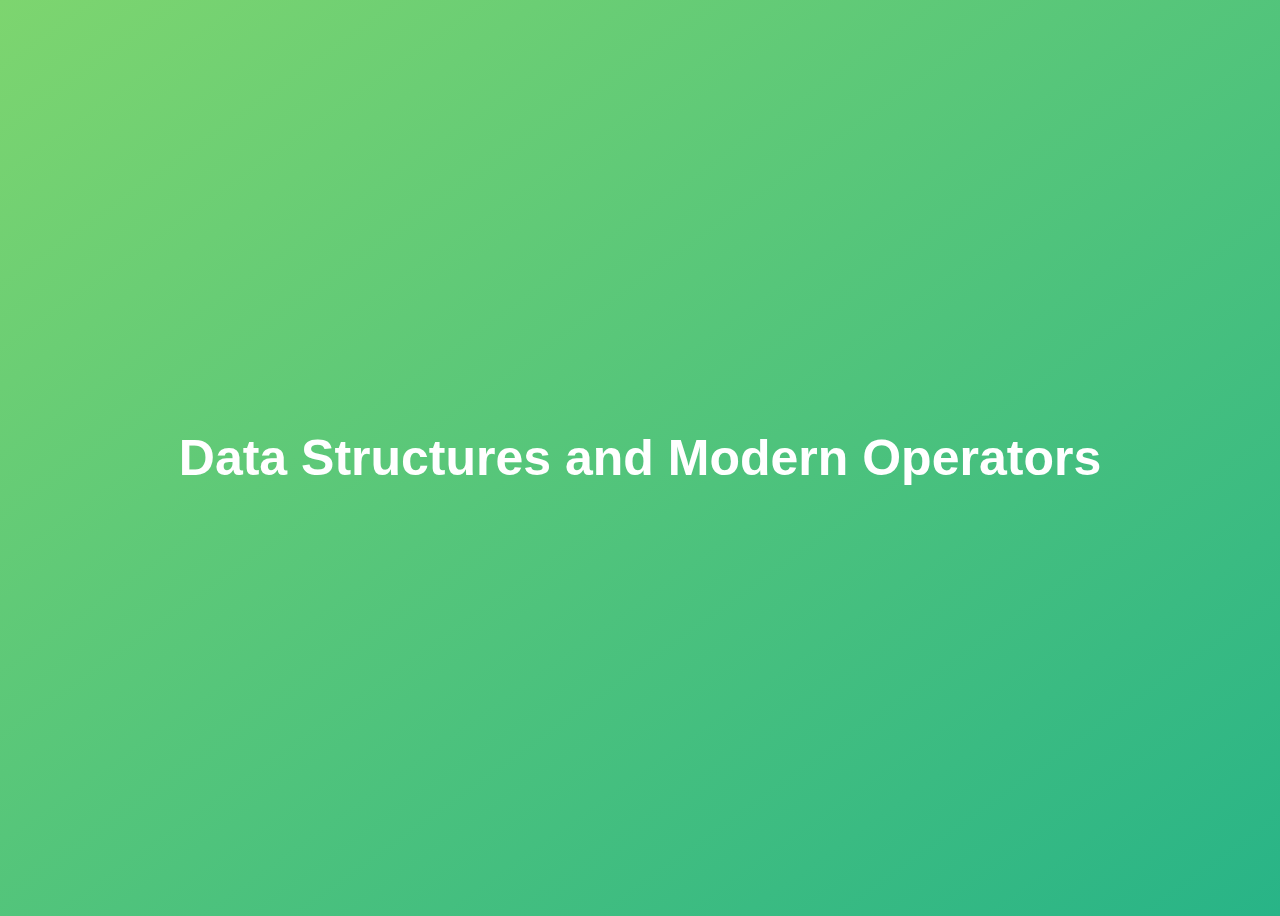
<file: data_structure/index.html>
<!DOCTYPE html>
<html lang="en">
  <head>
    <meta charset="UTF-8" />
    <meta name="viewport" content="width=device-width, initial-scale=1.0" />
    <meta http-equiv="X-UA-Compatible" content="ie=edge" />
    <title>Data Structures and Modern Operators</title>
    <style>
      body {
        height: 100vh;
        display: flex;
        align-items: center;
        background: linear-gradient(to top left, #28b487, #7dd56f);
      }
      h1 {
        font-family: sans-serif;
        font-size: 50px;
        line-height: 1.3;
        width: 100%;
        padding: 30px;
        text-align: center;
        color: white;
      }
      button {
        width: 50px;
        height: 20px;
        margin: 10px;
      }
      textarea {
        width: 300px;
        height: 100px;
      }
    </style>
  </head>
  <body>
    <h1>Data Structures and Modern Operators</h1>
    <script src="script.js"></script>
  </body>
</html>
</file>
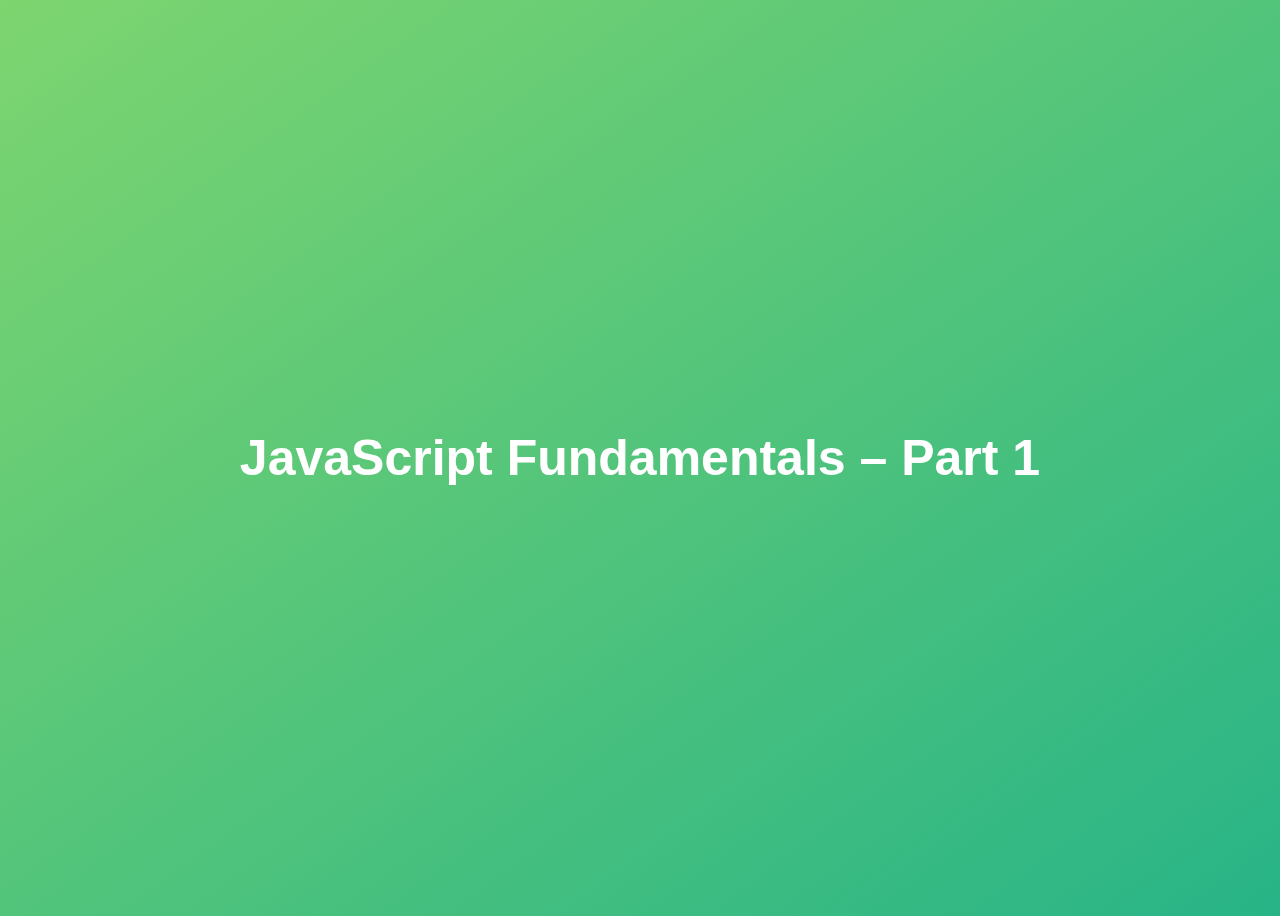
<file: First_JS_program/index.html>
<!DOCTYPE html>
<html lang="en">

<head>
    <meta charset="UTF-8" />
    <meta name="viewport" content="width=device-width, initial-scale=1.0" />
    <meta http-equiv="X-UA-Compatible" content="ie=edge" />
    <title>JavaScript Fundamentals – Part 1</title>
    <style>
        body {
            height: 100vh;
            display: flex;
            align-items: center;
            background: linear-gradient(to top left, #28b487, #7dd56f);
        }

        h1 {
            font-family: sans-serif;
            font-size: 50px;
            line-height: 1.3;
            width: 100%;
            padding: 30px;
            text-align: center;
            color: white;
        }
    </style>
    <!-- <script>
        alert('Hello World!');
        let js = 'amazing';
        if (js === 'amazing') alert('java script is fun');
        
        sum = 40 + 8 +23 -10;
        console.log(sum);
         
    </script> -->
</head>

<body>
    <h1>JavaScript Fundamentals – Part 1</h1>
    <!-- <script src="scipt.js"></script> -->
    <script src="conditional_statement.js"></script>
</body>

</html>
</file>
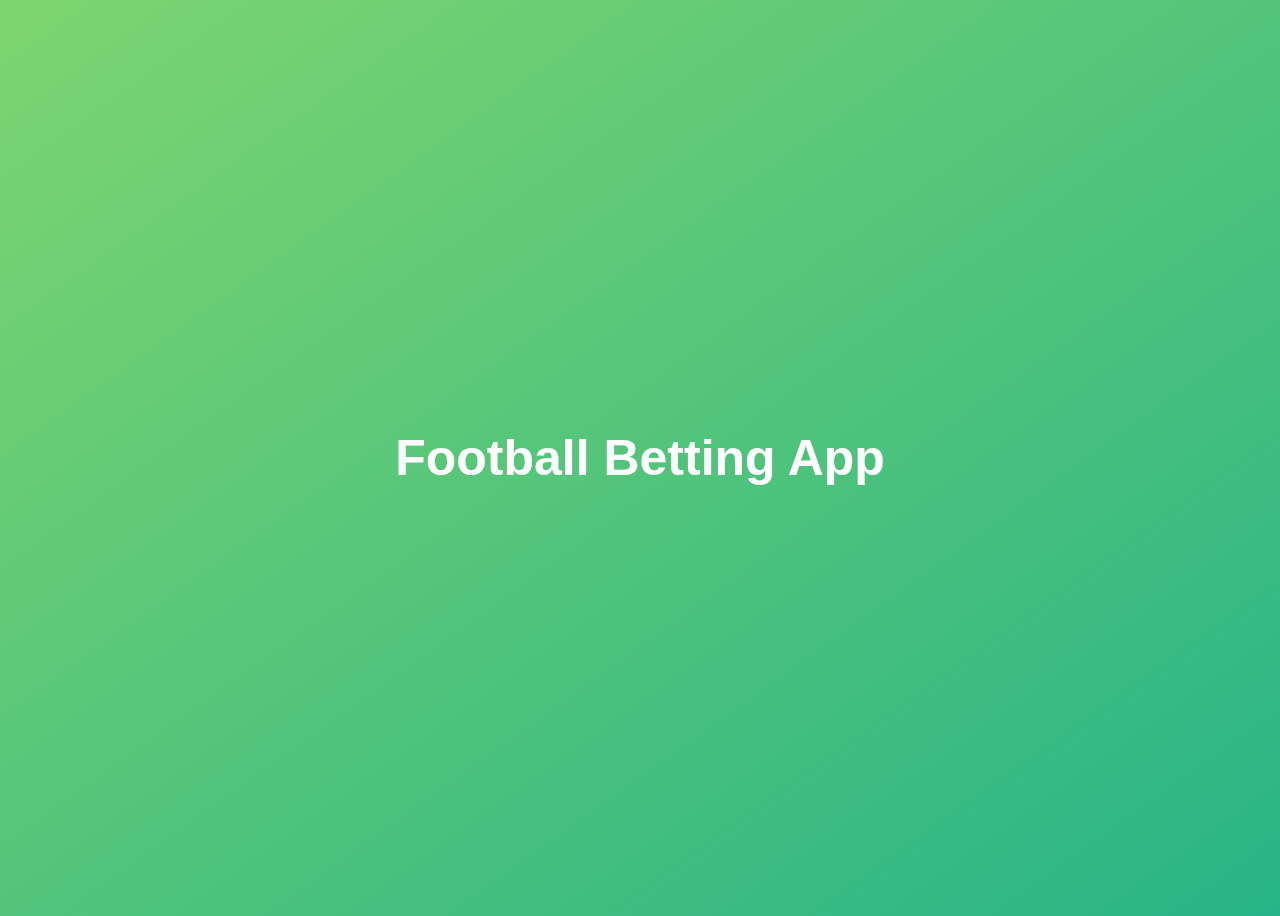
<file: Foot_ball_betting/index.html>
<!DOCTYPE html>
<html lang="en">
  <head>
    <meta charset="UTF-8" />
    <meta name="viewport" content="width=device-width, initial-scale=1.0" />
    <meta http-equiv="X-UA-Compatible" content="ie=edge" />
    <title>Football Betting App</title>
    <style>
      body {
        height: 100vh;
        display: flex;
        align-items: center;
        background: linear-gradient(to top left, #28b487, #7dd56f);
      }
      h1 {
        font-family: sans-serif;
        font-size: 50px;
        line-height: 1.3;
        width: 100%;
        padding: 30px;
        text-align: center;
        color: white;
      }
      button {
        width: 50px;
        height: 20px;
        margin: 10px;
      }
      textarea {
        width: 300px;
        height: 100px;
      }
    </style>
  </head>
  <body>
    <h1>Football Betting App</h1>
    <script src="script.js"></script>
  </body>
</html>
</file>
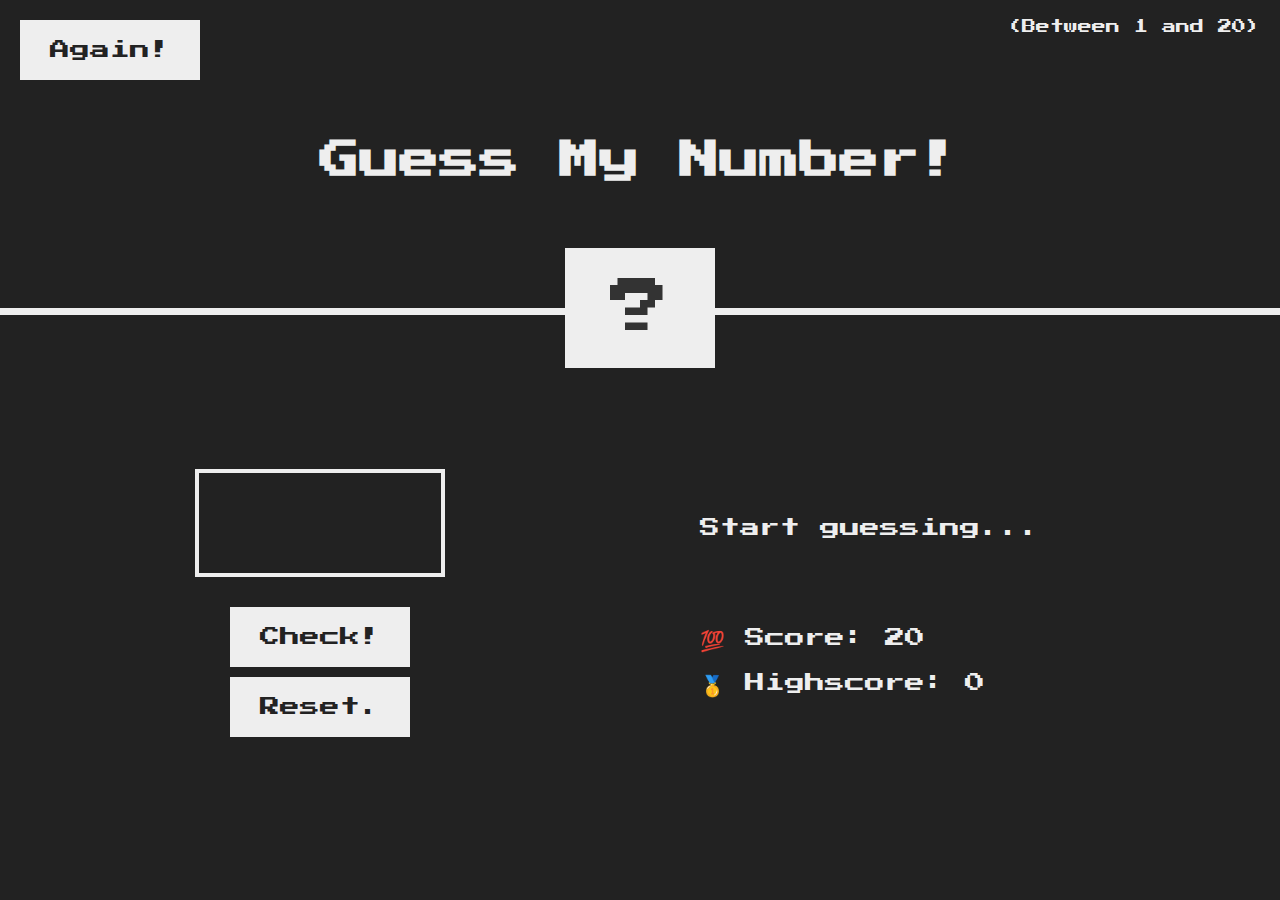
<file: GuessMyNumber/index.html>
<!DOCTYPE html>
<html lang="en">
  <head>
    <meta charset="UTF-8" />
    <meta name="viewport" content="width=device-width, initial-scale=1.0" />
    <meta http-equiv="X-UA-Compatible" content="ie=edge" />
    <link rel="stylesheet" href="style.css" />
    <title>Guess My Number!</title>
  </head>
  <body>
    <header>
      <h1>Guess My Number!</h1>
      <p class="between">(Between 1 and 20)</p>
      <button class="btn again">Again!</button>
      <div class="number">?</div>
    </header>
    <main>
      <section class="left">
        <input type="number" class="guess" />
        <button class="btn check">Check!</button>
        <button class="btn reset">Reset.</button>
      </section>

      <section class="right">
        <p class="message">Start guessing...</p>
        <p class="label-score">💯 Score: <span class="score">20</span></p>
        <p class="label-highscore">
          🥇 Highscore: <span class="highscore">0</span>
        </p>
      </section>
    </main>
    <script src="script.js"></script>
  </body>
</html>
</file>
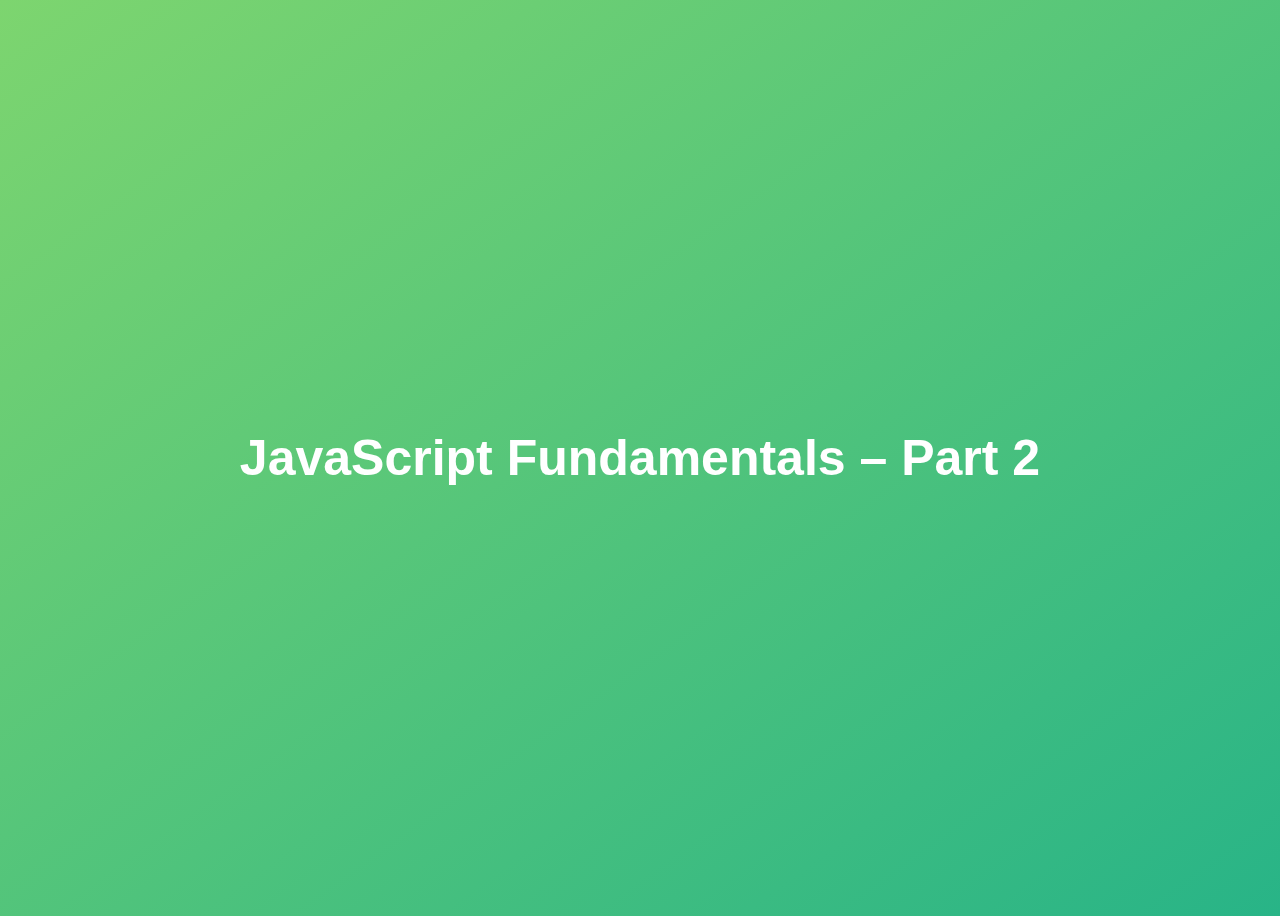
<file: JavaScript_Fundamentals_2/index.html>
<!DOCTYPE html>
<html lang="en">

<head>
    <meta charset="UTF-8" />
    <meta name="viewport" content="width=device-width, initial-scale=1.0" />
    <meta http-equiv="X-UA-Compatible" content="ie=edge" />
    <title>JavaScript Fundamentals – Part 1</title>
    <style>
        body {
            height: 100vh;
            display: flex;
            align-items: center;
            background: linear-gradient(to top left, #28b487, #7dd56f);
        }

        h1 {
            font-family: sans-serif;
            font-size: 50px;
            line-height: 1.3;
            width: 100%;
            padding: 30px;
            text-align: center;
            color: white;
        }
    </style>
    <!-- <script>
        alert('Hello World!');
        let js = 'amazing';
        if (js === 'amazing') alert('java script is fun');
        
        sum = 40 + 8 +23 -10;
        console.log(sum);
         
    </script> -->
</head>

<body>
    <h1>JavaScript Fundamentals – Part 2</h1>
    <!-- <script src="scipt.js"></script> -->
    <script src="loops.js"></script>
</body>

</html>
</file>
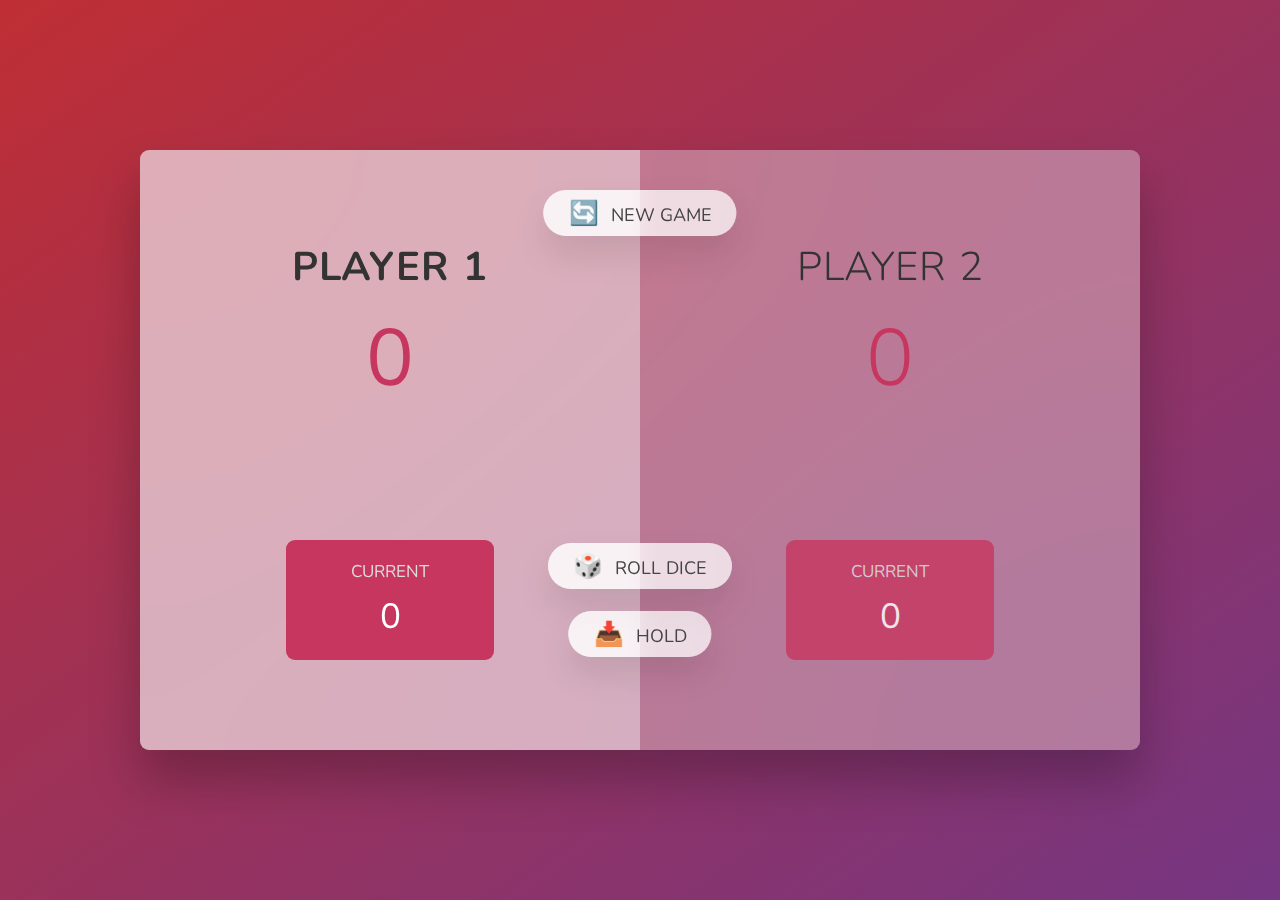
<file: PigGame/index.html>
<!DOCTYPE html>
<html lang="en">
  <head>
    <meta charset="UTF-8" />
    <meta name="viewport" content="width=device-width, initial-scale=1.0" />
    <meta http-equiv="X-UA-Compatible" content="ie=edge" />
    <link rel="stylesheet" href="style.css" />
    <title>Pig Game</title>
  </head>
  <body>
    <main>
      <section class="player player--0 player--active">
        <h2 class="name" id="name--0">Player 1</h2>
        <p class="score" id="score--0">43</p>
        <div class="current">
          <p class="current-label">Current</p>
          <p class="current-score" id="current--0">0</p>
        </div>
      </section>
      <section class="player player--1">
        <h2 class="name" id="name--1">Player 2</h2>
        <p class="score" id="score--1">24</p>
        <div class="current">
          <p class="current-label">Current</p>
          <p class="current-score" id="current--1">0</p>
        </div>
      </section>

      <img src="dice-5.png" alt="Playing dice" class="dice" />
      <button class="btn btn--new">🔄 New game</button>
      <button class="btn btn--roll">🎲 Roll dice</button>
      <button class="btn btn--hold">📥 Hold</button>
    </main>
    <script src="script.js"></script>
  </body>
</html>
</file>
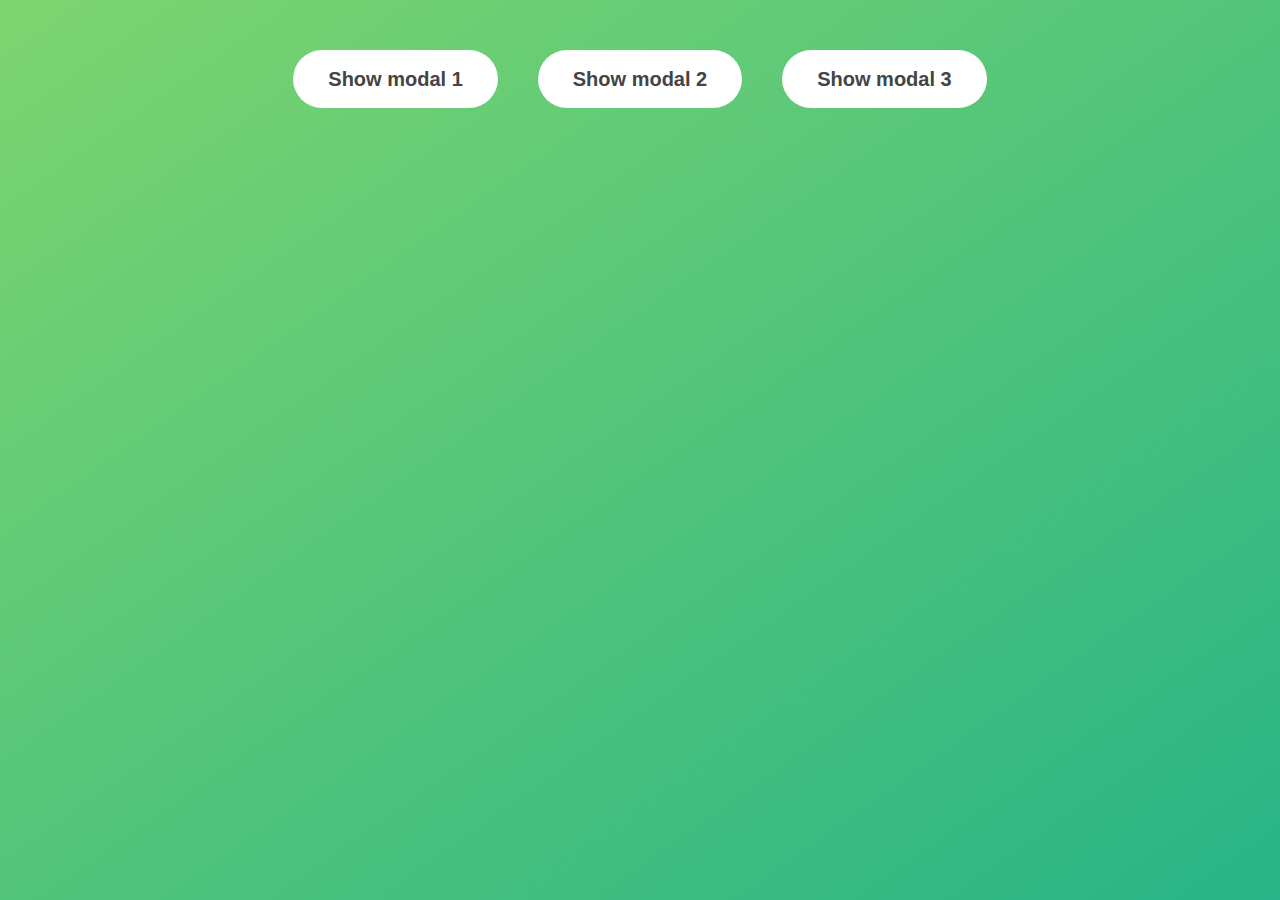
<file: DOM_Manipulation/PROJECT2_Modal_window/index.html>
<!DOCTYPE html>
<html lang="en">
  <head>
    <meta charset="UTF-8" />
    <meta name="viewport" content="width=device-width, initial-scale=1.0" />
    <meta http-equiv="X-UA-Compatible" content="ie=edge" />
    <link rel="stylesheet" href="style.css" />
    <title>Modal window</title>
  </head>
  <body>
    <button class="show-modal">Show modal 1</button>
    <button class="show-modal">Show modal 2</button>
    <button class="show-modal">Show modal 3</button>

    <div class="modal hidden">
      <button class="close-modal">&times;</button>
      <h1>I'm a modal window 😍</h1>
      <p>
        Lorem ipsum dolor sit amet, consectetur adipisicing elit, sed do eiusmod
        tempor incididunt ut labore et dolore magna aliqua. Ut enim ad minim
        veniam, quis nostrud exercitation ullamco laboris nisi ut aliquip ex ea
        commodo consequat. Duis aute irure dolor in reprehenderit in voluptate
        velit esse cillum dolore eu fugiat nulla pariatur. Excepteur sint
        occaecat cupidatat non proident, sunt in culpa qui officia deserunt
        mollit anim id est laborum.
      </p>
    </div>
    <div class="overlay hidden"></div>

    <script src="script.js"></script>
  </body>
</html>
</file>
<file: GuessMyNumber/style.css>
@import url("https://fonts.googleapis.com/css?family=Press+Start+2P&display=swap");

* {
  margin: 0;
  padding: 0;
  box-sizing: inherit;
}

html {
  font-size: 62.5%;
  box-sizing: border-box;
}

body {
  font-family: "Press Start 2P", sans-serif;
  color: #eee;
  background-color: #222;
  /* background-color: #60b347; */
}

/* LAYOUT */
header {
  position: relative;
  height: 35vh;
  border-bottom: 7px solid #eee;
}

main {
  height: 65vh;
  color: #eee;
  display: flex;
  align-items: center;
  justify-content: space-around;
}

.left {
  width: 52rem;
  display: flex;
  flex-direction: column;
  align-items: center;
}

.right {
  width: 52rem;
  font-size: 2rem;
}

/* ELEMENTS STYLE */
h1 {
  font-size: 4rem;
  text-align: center;
  position: absolute;
  width: 100%;
  top: 52%;
  left: 50%;
  transform: translate(-50%, -50%);
}

.number {
  background: #eee;
  color: #333;
  font-size: 6rem;
  width: 15rem;
  padding: 3rem 0rem;
  text-align: center;
  position: absolute;
  bottom: 0;
  left: 50%;
  transform: translate(-50%, 50%);
}

.between {
  font-size: 1.4rem;
  position: absolute;
  top: 2rem;
  right: 2rem;
}

.again {
  position: absolute;
  top: 2rem;
  left: 2rem;
}

.guess {
  background: none;
  border: 4px solid #eee;
  font-family: inherit;
  color: inherit;
  font-size: 5rem;
  padding: 2.5rem;
  width: 25rem;
  text-align: center;
  display: block;
  margin-bottom: 3rem;
}

.btn {
  border: none;
  background-color: #eee;
  color: #222;
  font-size: 2rem;
  font-family: inherit;
  padding: 2rem 3rem;
  margin-bottom: 1rem;
  cursor: pointer;
}

.btn:hover {
  background-color: #ccc;
}

.message {
  margin-bottom: 8rem;
  height: 3rem;
}

.label-score {
  margin-bottom: 2rem;
}
</file>
<file: PigGame/style.css>
@import url("https://fonts.googleapis.com/css2?family=Nunito&display=swap");

* {
  margin: 0;
  padding: 0;
  box-sizing: inherit;
}

html {
  font-size: 62.5%;
  box-sizing: border-box;
}

body {
  font-family: "Nunito", sans-serif;
  font-weight: 400;
  height: 100vh;
  color: #333;
  background-image: linear-gradient(to top left, #753682 0%, #bf2e34 100%);
  display: flex;
  align-items: center;
  justify-content: center;
}

/* LAYOUT */
main {
  position: relative;
  width: 100rem;
  height: 60rem;
  background-color: rgba(255, 255, 255, 0.35);
  backdrop-filter: blur(200px);
  filter: blur();
  box-shadow: 0 3rem 5rem rgba(0, 0, 0, 0.25);
  border-radius: 9px;
  overflow: hidden;
  display: flex;
}

.player {
  flex: 50%;
  padding: 9rem;
  display: flex;
  flex-direction: column;
  align-items: center;
  transition: all 0.75s;
}

/* ELEMENTS */
.name {
  position: relative;
  font-size: 4rem;
  text-transform: uppercase;
  letter-spacing: 1px;
  word-spacing: 2px;
  font-weight: 300;
  margin-bottom: 1rem;
}

.score {
  font-size: 8rem;
  font-weight: 300;
  color: #c7365f;
  margin-bottom: auto;
}

.player--active {
  background-color: rgba(255, 255, 255, 0.4);
}
.player--active .name {
  font-weight: 700;
}
.player--active .score {
  font-weight: 400;
}

.player--active .current {
  opacity: 1;
}

.current {
  background-color: #c7365f;
  opacity: 0.8;
  border-radius: 9px;
  color: #fff;
  width: 65%;
  padding: 2rem;
  text-align: center;
  transition: all 0.75s;
}

.current-label {
  text-transform: uppercase;
  margin-bottom: 1rem;
  font-size: 1.7rem;
  color: #ddd;
}

.current-score {
  font-size: 3.5rem;
}

/* ABSOLUTE POSITIONED ELEMENTS */
.btn {
  position: absolute;
  left: 50%;
  transform: translateX(-50%);
  color: #444;
  background: none;
  border: none;
  font-family: inherit;
  font-size: 1.8rem;
  text-transform: uppercase;
  cursor: pointer;
  font-weight: 400;
  transition: all 0.2s;

  background-color: white;
  background-color: rgba(255, 255, 255, 0.6);
  backdrop-filter: blur(10px);

  padding: 0.7rem 2.5rem;
  border-radius: 50rem;
  box-shadow: 0 1.75rem 3.5rem rgba(0, 0, 0, 0.1);
}

.btn::first-letter {
  font-size: 2.4rem;
  display: inline-block;
  margin-right: 0.7rem;
}

.btn--new {
  top: 4rem;
}
.btn--roll {
  top: 39.3rem;
}
.btn--hold {
  top: 46.1rem;
}

.btn:active {
  transform: translate(-50%, 3px);
  box-shadow: 0 1rem 2rem rgba(0, 0, 0, 0.15);
}

.btn:focus {
  outline: none;
}

.dice {
  position: absolute;
  left: 50%;
  top: 16.5rem;
  transform: translateX(-50%);
  height: 10rem;
  box-shadow: 0 2rem 5rem rgba(0, 0, 0, 0.2);
}

.player--winner {
  background-color: #2f2f2f;
}

.player--winner .name {
  font-weight: 700;
  color: #c7365f;
}

.hidden {
  display: none;
}
</file>
<file: DOM_Manipulation/PROJECT2_Modal_window/style.css>
* {
  margin: 0;
  padding: 0;
  box-sizing: inherit;
}

html {
  font-size: 62.5%;
  box-sizing: border-box;
}

body {
  font-family: sans-serif;
  color: #333;
  line-height: 1.5;
  height: 100vh;
  position: relative;
  display: flex;
  align-items: flex-start;
  justify-content: center;
  background: linear-gradient(to top left, #28b487, #7dd56f);
}

.show-modal {
  font-size: 2rem;
  font-weight: 600;
  padding: 1.75rem 3.5rem;
  margin: 5rem 2rem;
  border: none;
  background-color: #fff;
  color: #444;
  border-radius: 10rem;
  cursor: pointer;
}

.close-modal {
  position: absolute;
  top: 1.2rem;
  right: 2rem;
  font-size: 5rem;
  color: #333;
  cursor: pointer;
  border: none;
  background: none;
}

h1 {
  font-size: 2.5rem;
  margin-bottom: 2rem;
}

p {
  font-size: 1.8rem;
}

/* -------------------------- */
/* CLASSES TO MAKE MODAL WORK */
.hidden {
  display: none;
}

.modal {
  position: absolute;
  top: 50%;
  left: 50%;
  transform: translate(-50%, -50%);
  width: 70%;
  height: auto;

  background-color: white;
  padding: 6rem;
  border-radius: 5px;
  box-shadow: 0 3rem 5rem rgba(0, 0, 0, 0.3);
  z-index: 10;

  flex-direction: column;
  justify-content: center; /* center content vertically */
  align-items: flex-start; /* align text to left */
  overflow-y: auto;
}

.overlay {
  position: absolute;
  top: 0;
  left: 0;
  width: 100%;
  height: 100%;
  background-color: rgba(0, 0, 0, 0.6);
  backdrop-filter: blur(3px);
  z-index: 5;
}
</file>
